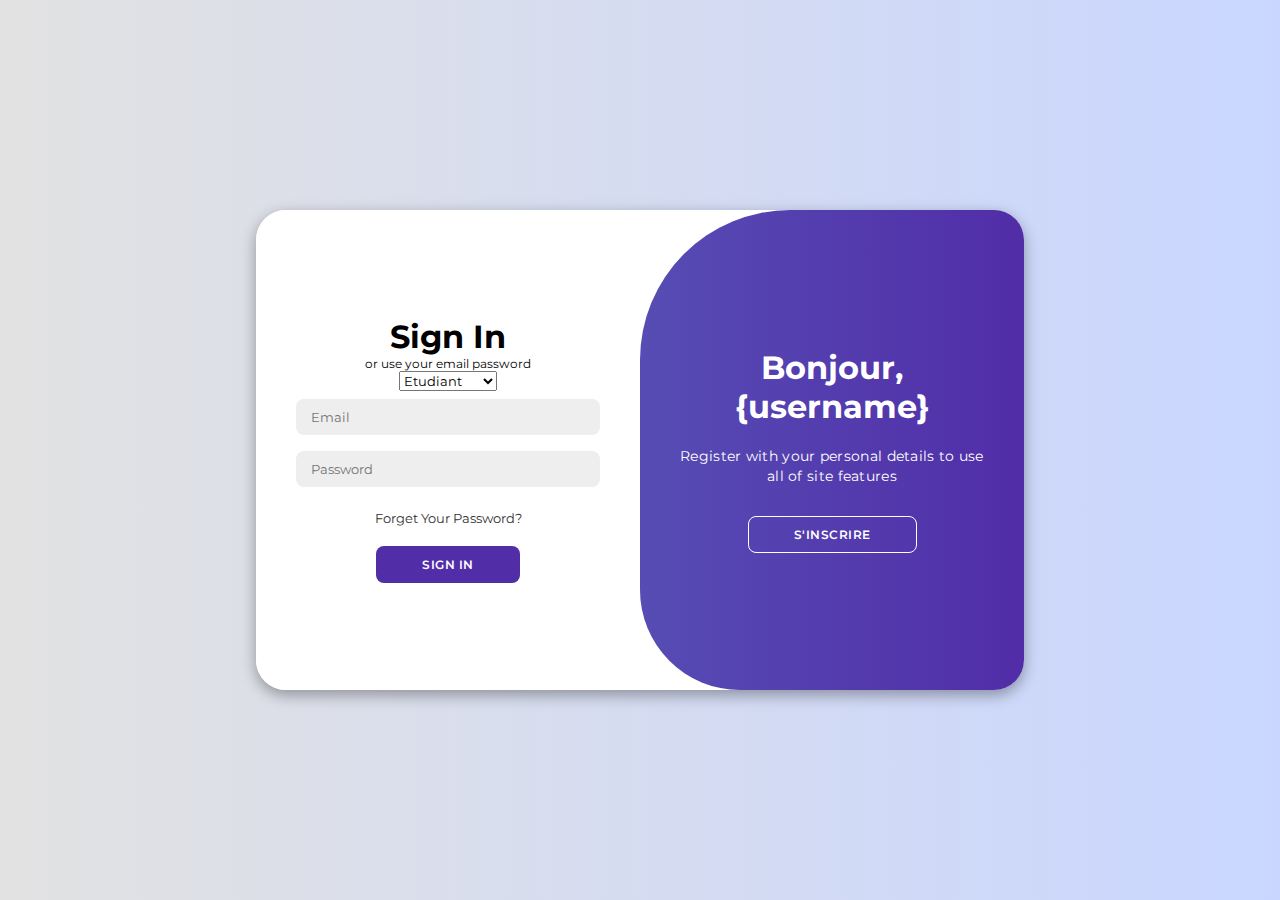
<file: Project/index.html>
<!DOCTYPE html>
<html lang="en">

<head>
    <meta charset="UTF-8">
    <meta name="viewport" content="width=device-width, initial-scale=1.0">
    <link rel="stylesheet" href="https://cdnjs.cloudflare.com/ajax/libs/font-awesome/6.4.2/css/all.min.css">
    <link rel="stylesheet" href="../Project/Code/style.css">
    <title>Modern Login Page</title>
</head>

<body>

    <div class="container" id="container">
        <div class="form-container sign-up">
            <form>
                <h1>Create Account</h1>
                <span>or use your email for registeration</span>
                <input type="text" placeholder="Name">
                <input type="email" placeholder="Email">
                <input type="password" placeholder="Password">
                <button>Sign Up</button>
            </form>
        </div>
        <div class="form-container sign-in">
            <form>
                <h1>Sign In</h1>
                <span>or use your email password</span>
                <select name="role" id="role">
                    <option value="student">Etudiant</option>
                    <option value="teacher">Enseignant</option>
                    <option value="agent">Agent</option>
                    <option value="admin">Admin</option>
                <input type="email" placeholder="Email">
                <input type="password" placeholder="Password">
                <a href="#">Forget Your Password?</a>
                <button>Sign In</button> <link rel="stylesheet" href="./Users/student.html">
            </form>
        </div>
        <div class="toggle-container">
            <div class="toggle">
                <div class="toggle-panel toggle-left">
                    <h1>Ravi de te revoir {username}!</h1>
                    <p>Saisissez vos données personnelles pour profiter pleinement de toutes les fonctionnalités du site.</p>
                    <button class="hidden" id="login">Sign In</button>
                </div>
                <div class="toggle-panel toggle-right">
                    <h1>Bonjour,{username}</h1>
                    <p>Register with your personal details to use all of site features</p>
                    <button class="hidden" id="register">S'inscrire</button>
                </div>
            </div>
        </div>
    </div>

    <script src="../Project/Code/script.js"></script>
</body>

</html>
</file>
<file: Project/Code/style.css>
@import url('https://fonts.googleapis.com/css2?family=Montserrat:wght@300;400;500;600;700&display=swap');

*{
    margin: 0;
    padding: 0;
    box-sizing: border-box;
    font-family: 'Montserrat', sans-serif;
}

body{
    background-color: #c9d6ff;
    background: linear-gradient(to right, #e2e2e2, #c9d6ff);
    display: flex;
    align-items: center;
    justify-content: center;
    flex-direction: column;
    height: 100vh;
}

.container{
    background-color: #fff;
    border-radius: 30px;
    box-shadow: 0 5px 15px rgba(0, 0, 0, 0.35);
    position: relative;
    overflow: hidden;
    width: 768px;
    max-width: 100%;
    min-height: 480px;
}

.container p{
    font-size: 14px;
    line-height: 20px;
    letter-spacing: 0.3px;
    margin: 20px 0;
}

.container span{
    font-size: 12px;
}

.container a{
    color: #333;
    font-size: 13px;
    text-decoration: none;
    margin: 15px 0 10px;
}

.container button{
    background-color: #512da8;
    color: #fff;
    font-size: 12px;
    padding: 10px 45px;
    border: 1px solid transparent;
    border-radius: 8px;
    font-weight: 600;
    letter-spacing: 0.5px;
    text-transform: uppercase;
    margin-top: 10px;
    cursor: pointer;
}

.container button.hidden{
    background-color: transparent;
    border-color: #fff;
}

.container form{
    background-color: #fff;
    display: flex;
    align-items: center;
    justify-content: center;
    flex-direction: column;
    padding: 0 40px;
    height: 100%;
}

.container input{
    background-color: #eee;
    border: none;
    margin: 8px 0;
    padding: 10px 15px;
    font-size: 13px;
    border-radius: 8px;
    width: 100%;
    outline: none;
}

.form-container{
    position: absolute;
    top: 0;
    height: 100%;
    transition: all 0.6s ease-in-out;
}

.sign-in{
    left: 0;
    width: 50%;
    z-index: 2;
}

.container.active .sign-in{
    transform: translateX(100%);
}

.sign-up{
    left: 0;
    width: 50%;
    opacity: 0;
    z-index: 1;
}

.container.active .sign-up{
    transform: translateX(100%);
    opacity: 1;
    z-index: 5;
    animation: move 0.6s;
}

@keyframes move{
    0%, 49.99%{
        opacity: 0;
        z-index: 1;
    }
    50%, 100%{
        opacity: 1;
        z-index: 5;
    }
}

.social-icons{
    margin: 20px 0;
}

.social-icons a{
    border: 1px solid #ccc;
    border-radius: 20%;
    display: inline-flex;
    justify-content: center;
    align-items: center;
    margin: 0 3px;
    width: 40px;
    height: 40px;
}

.toggle-container{
    position: absolute;
    top: 0;
    left: 50%;
    width: 50%;
    height: 100%;
    overflow: hidden;
    transition: all 0.6s ease-in-out;
    border-radius: 150px 0 0 100px;
    z-index: 1000;
}

.container.active .toggle-container{
    transform: translateX(-100%);
    border-radius: 0 150px 100px 0;
}

.toggle{
    background-color: #512da8;
    height: 100%;
    background: linear-gradient(to right, #5c6bc0, #512da8);
    color: #fff;
    position: relative;
    left: -100%;
    height: 100%;
    width: 200%;
    transform: translateX(0);
    transition: all 0.6s ease-in-out;
}

.container.active .toggle{
    transform: translateX(50%);
}

.toggle-panel{
    position: absolute;
    width: 50%;
    height: 100%;
    display: flex;
    align-items: center;
    justify-content: center;
    flex-direction: column;
    padding: 0 30px;
    text-align: center;
    top: 0;
    transform: translateX(0);
    transition: all 0.6s ease-in-out;
}

.toggle-left{
    transform: translateX(-200%);
}

.container.active .toggle-left{
    transform: translateX(0);
}

.toggle-right{
    right: 0;
    transform: translateX(0);
}

.container.active .toggle-right{
    transform: translateX(200%);
}
</file>
